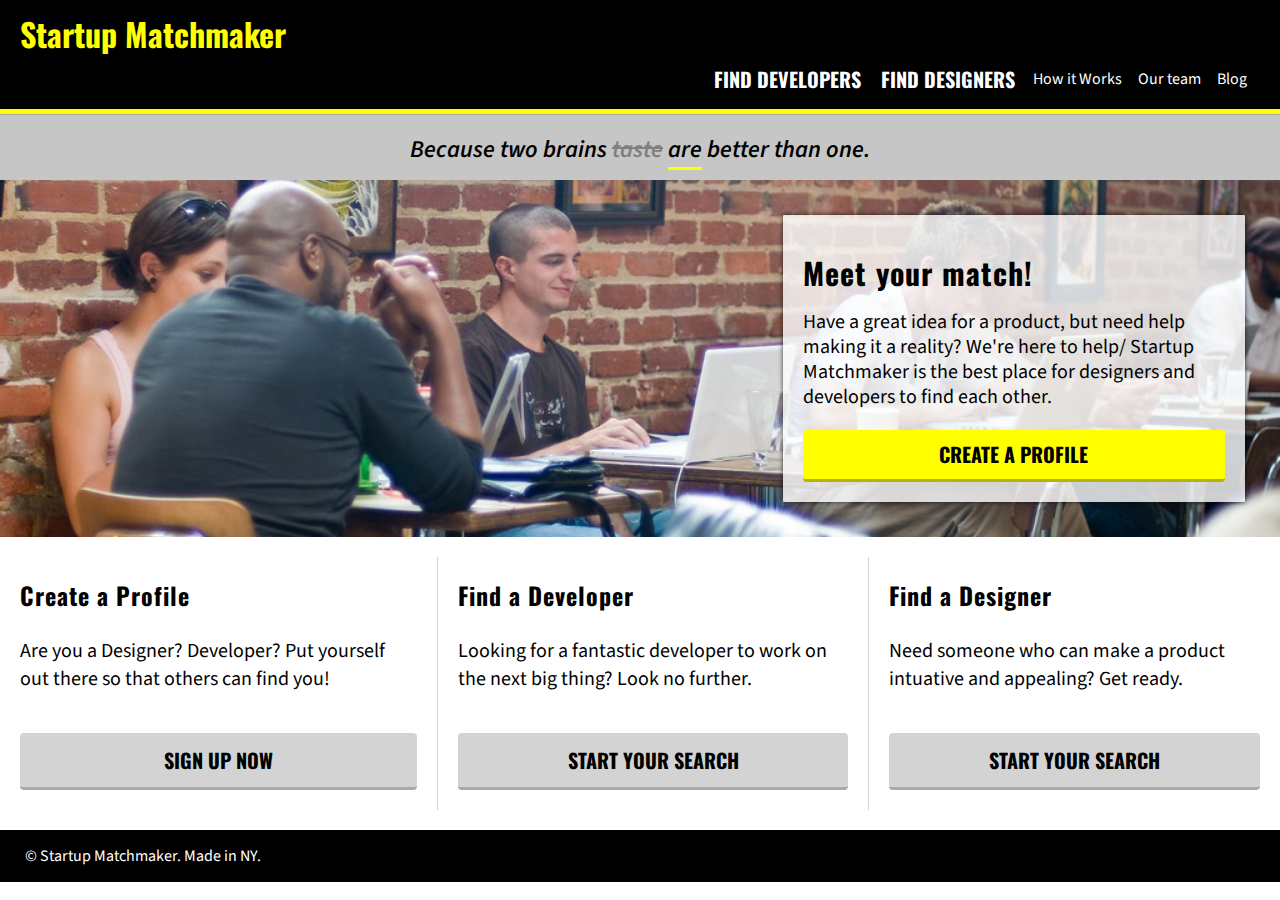
<file: Homework2_matchmakr/index.html>
<!doctype html>
<html class="no-js" lang="en">
    <head>
        <meta charset="utf-8">
        <meta http-equiv="x-ua-compatible" content="ie=edge">
        <meta name="description" content="">
        <title>Matchmaker Site</title>
        <!-- external CSS link -->
    		<link rel="stylesheet" href="css/normalize.css">
        <link href="https://fonts.googleapis.com/css?family=Source+Sans+Pro" rel="stylesheet">
        <link href="https://fonts.googleapis.com/css?family=Oswald" rel="stylesheet">
    		<link rel="stylesheet" href="css/main.css">
    </head>

    <body>
        <!-- Main Navigation -->
        <nav>
            <h1>Startup Matchmaker</h1>
          <div class="nav-wrapper">
            <a href="#" class="nav-large">Find Developers</a>
            <a href="#" class="nav-large">Find designers</a>
            <a href="#" class="nav-small">How it Works</a>
            <a href="#" class="nav-small">Our team</a>
            <a href="#" class="nav-small">Blog</a>
          </div>
        </nav>

        <!-- Quote section -->
        <section class="quote-section">
          <blockquote class="quote">Because two brains <span class="taste-content">taste</span> <span class="are-content">are</span> better than one.</blockquote>
        </section>

        <!-- Hero section -->
        <section class="hero-section">
            <aside class="hero-aside">
              <h2>Meet your match!</h2>
              <p>Have a great idea for a product, but need help making it a reality? We're here to help/ Startup Matchmaker is the best place for designers and developers to find each other.</p>
              <button type="button" class="yellow-button">Create a profile</button>
            </aside>
        </section>

        <!-- CTA section -->
        <section class="cta-wrapper">
            <div class="content-left">
              <h3>Create a Profile</h3>
              <p>Are you a Designer? Developer? Put yourself out there so that others can find you!</p>
              <button type="button" class="gray-button">Sign up now</button>
            </div>
            <div class="content-mid">
              <h3>Find a Developer</h3>
              <p>Looking for a fantastic developer to work on the next big thing? Look no further.</p>
              <button type="button" class="gray-button">Start your search</button>
            </div>
            <div class="content-right">
              <h3>Find a Designer</h3>
              <p>Need someone who can make a product intuative and appealing? Get ready.</p>
              <button type="button" class="gray-button">Start your search</button>
            </div>
        </section>

        <!-- Footer -->
        <footer>
          <p class="legal-text">&#169; Startup Matchmaker. Made in NY.</p>
        </footer>

    </body>
</html>
</file>
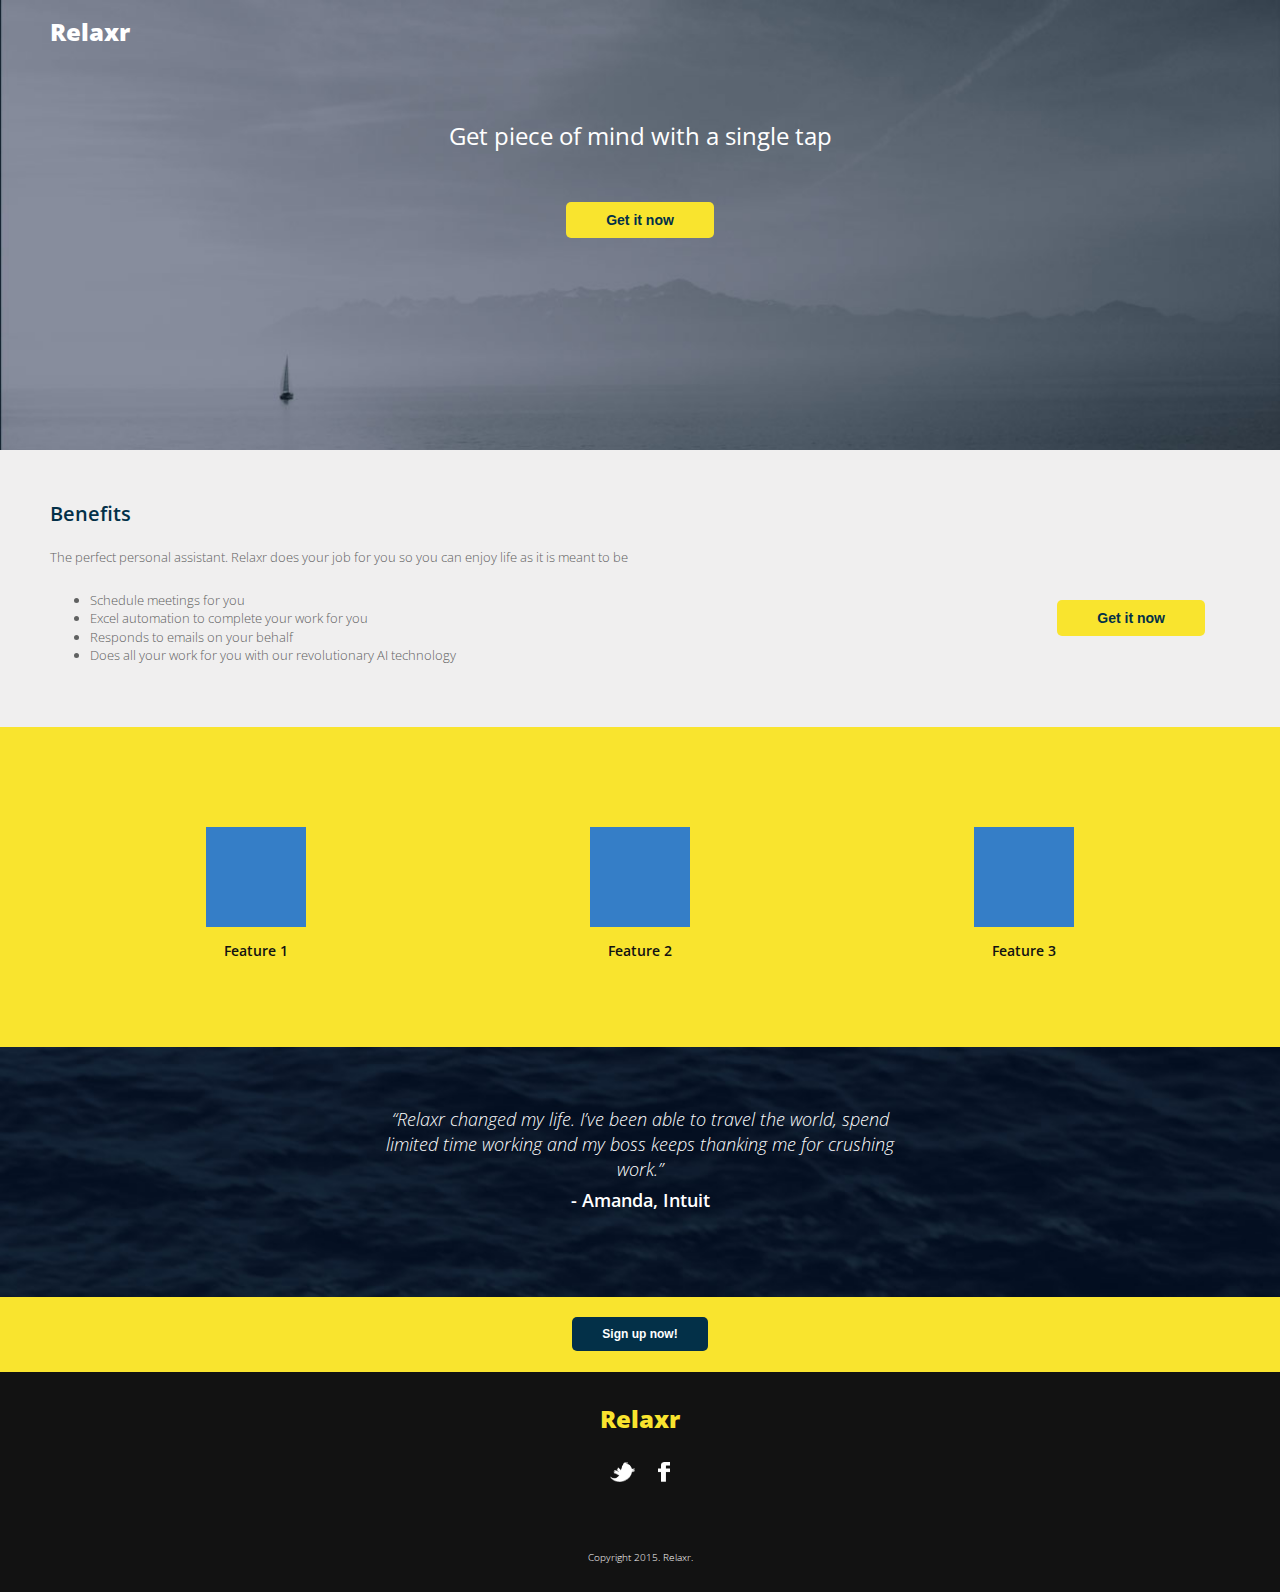
<file: HW2_relaxr/index.html>
<!DOCTYPE html>
<html lang="en">
	<head>
    	<meta charset="utf-8">
    	<meta name="description" content="Your description goes here">
    	<meta name="keywords" content="one, two, three">

		<title>Relaxr</title>

		<!-- external CSS link -->
		<link href="https://fonts.googleapis.com/css?family=Open+Sans:300,300i,400,400i,800" rel="stylesheet">
		<link rel="stylesheet" href="css/normalize.css">
		<link rel="stylesheet" href="css/style.css">

	</head>
	<body>

		<!-- Hero area -->
		<header class="hero_area" >
			<h1 class="main_logo">Relaxr</h1>
			<h2 class="main_header_caption">Get piece of mind with a single tap</h2>
			<button class="button_hero yellow_button">Get it now</button>
		</header>


		<!-- Benefit section -->
		<section class="benefits">
			<button class="benefits_button yellow_button">Get it now</button>
			<h3>Benefits</h3>
			<p class="benefits_text">The perfect personal assistant. Relaxr does your job for you so you can enjoy life as it is meant to be</p>
			<ul class="content_list">
				<li>Schedule meetings for you</li>
				<li>Excel automation to complete your work for you</li>
				<li>Responds to emails on your behalf</li>
				<li>Does all your work for you with our revolutionary AI technology</li>
			</ul>
		</section>

		<!-- Feature section -->
		<section class="features">
			<div class="wrapper feature_wrapper">
				<div class="feature_holder feature_left">
					<div class="feature"></div>
					<p class="feature_text">Feature 1</p>
				</div>
				<div class="feature_holder feature_center">
					<div class="feature"></div>
					<p class="feature_text">Feature 2</p>
				</div>
				<div class="feature_holder feature_right">
					<div class="feature"></div>
					<p class="feature_text">Feature 3</p>
				</div>
			</div>
		</section>


		<!-- Testimonial -->
		<section class="testimonial">
			<blockquote> “Relaxr changed my life. I’ve been able to travel the world, spend limited time working and my boss keeps thanking me for crushing work.” </blockquote>
			<p class="testimonial_author">- Amanda, Intuit</p>
		</section>


		<!-- Sign up CTA -->
		<section class="sign_up">
			<div class="button_container">
				<button type="button" class="blue_button">Sign up now! </button>
			</div>
		</section>

		<!-- Footer -->
		<footer>
			<h1 class="footer_logo">Relaxr</h1>
			<!-- Holds images -->
			<div class="wrapper footer_wrapper">
				<!-- Twitter -->
					<div class="footer_image_container">
						<a href="#"><img src="images/twitter.png" alt="Twitter" class="twitter_img"></a>
					</div>
				<!-- Facebook -->
					<div class="footer_image_container">
						<a href="#"><img src="images/facebook.png" alt="Facebook" class="facebook_img"></a>
					</div>
			</div>
			<br>
			<br>
			<p class="footer_text">Copyright 2015. Relaxr.</p>
		</footer>


	</body>
</html>
</file>
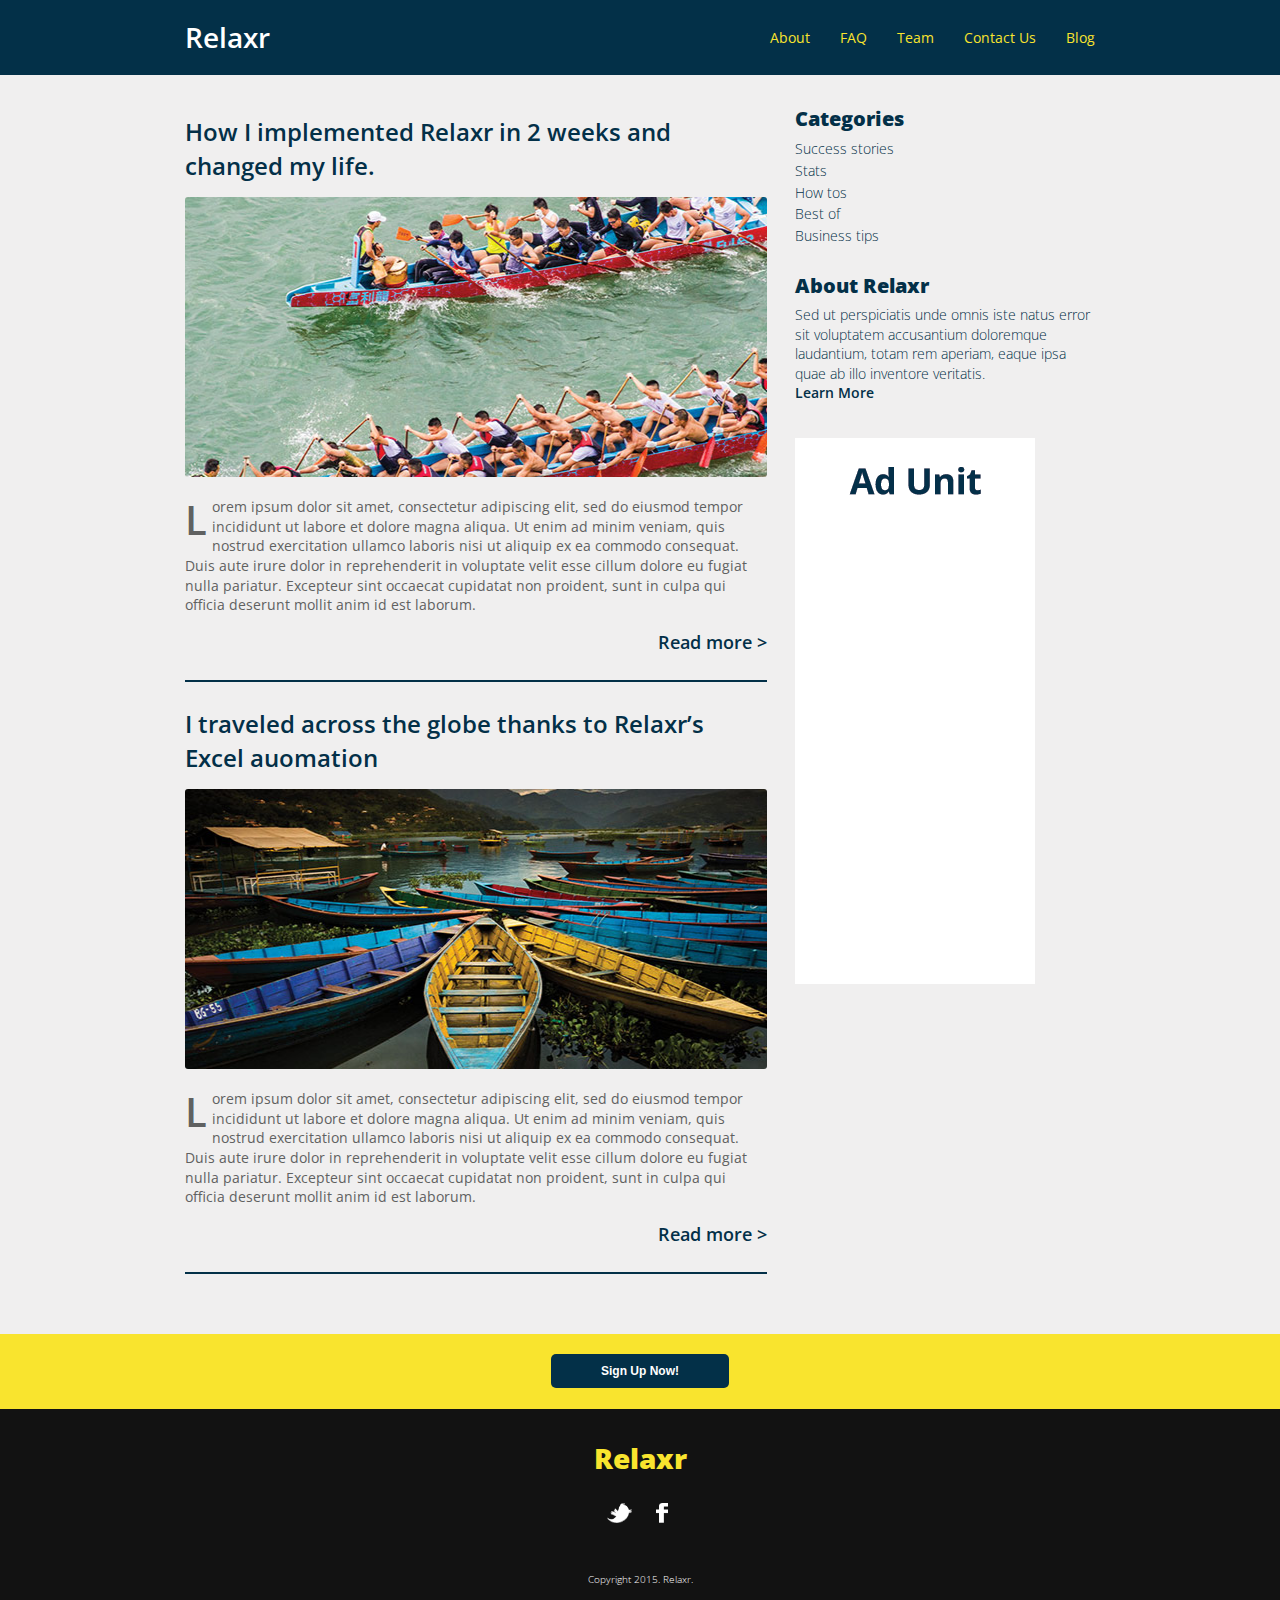
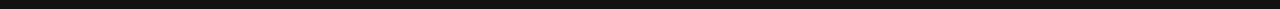
<file: HW4_relaxr v2/index.html>
<!DOCTYPE html>
<html lang="en">
	<head>
    	<meta charset="utf-8">
    	<meta name="description" content="Your description goes here">
    	<meta name="keywords" content="one, two, three">

		<title>Relaxr</title>

		<!-- external CSS link -->
		<link rel="stylesheet" href="css/reset.css">
		<link href="https://fonts.googleapis.com/css?family=Open+Sans:300,400,600,800" rel="stylesheet">
		<link rel="stylesheet" href="css/style.css">

	</head>
	<body>
		<!-- Top Nav -->
		<header>
			<div class="container nav-wrapper">
				<nav class="nav-wrapper-left">
					<h1 class="logo">Relaxr</h1>
				</nav>
				<nav class="nav-wrapper-right">
					<a href="#" class="nav-element">About</a>
					<a href="#" class="nav-element">FAQ</a>
					<a href="#" class="nav-element">Team</a>
					<a href="#" class="nav-element">Contact Us</a>
					<a href="#" class="nav-element">Blog</a>
				</nav>
			</div>
		</header>

		<!-- Blog Section -->
		<section class="blog-section">
			<!-- Left section of the page -->
			<div class="blog-wrapper container">
				<div class="blog-wrapper-left">
					<div class="blog">
						<h3 class="blog-title">How I implemented Relaxr in 2 weeks and changed my life.</h3>
						<!-- Blog image -->
						<div class="blog-img-container-1"></div>
						<p class="blog-text">Lorem ipsum dolor sit amet, consectetur adipiscing elit, sed do eiusmod tempor incididunt ut labore et dolore magna aliqua. Ut enim ad minim veniam, quis nostrud exercitation ullamco laboris nisi ut aliquip ex ea commodo consequat. Duis aute irure dolor in reprehenderit in voluptate velit esse cillum dolore eu fugiat nulla pariatur. Excepteur sint occaecat cupidatat non proident, sunt in culpa qui officia deserunt mollit anim id est laborum.</p>
						<div class="read-more-button-wrapper">
							<a href="#" class="read-more-button">Read more ></a>
						</div>
					</div>
					<div class="blog">
						<h3 class="blog-title">I traveled across the globe thanks to Relaxr’s Excel auomation</h3>
						<!-- Blog image -->
						<div class="blog-img-container-2"></div>
						<p class="blog-text">Lorem ipsum dolor sit amet, consectetur adipiscing elit, sed do eiusmod tempor incididunt ut labore et dolore magna aliqua. Ut enim ad minim veniam, quis nostrud exercitation ullamco laboris nisi ut aliquip ex ea commodo consequat. Duis aute irure dolor in reprehenderit in voluptate velit esse cillum dolore eu fugiat nulla pariatur. Excepteur sint occaecat cupidatat non proident, sunt in culpa qui officia deserunt mollit anim id est laborum.</p>
						<div class="read-more-button-wrapper">
							<a href="#" class="read-more-button">Read more ></a>
						</div>
					</div>
				</div>

			<!-- Right section of the page -->
				<aside class="blog-wrapper-right">
				<!-- First aside -->
					<div class="right-aside-1">
						<h4 class="aside-title">Categories</h4>
						<ul class="sub-nav">
							<li><a href="#" class="sub-nav-element">Success stories</a></li>
							<li><a href="#" class="sub-nav-element">Stats</a></li>
							<li><a href="#" class="sub-nav-element">How tos</a></li>
							<li><a href="#" class="sub-nav-element">Best of</a></li>
							<li><a href="#" class="sub-nav-element">Business tips</a></li>
						</ul>
					</div>
				<!-- Second aside -->
					<div class="right-aside-2">
						<h4 class="aside-title">About Relaxr</h4>
						<p class="about-text">Sed ut perspiciatis unde omnis iste natus error sit voluptatem accusantium doloremque laudantium, totam rem aperiam, eaque ipsa quae ab illo inventore veritatis.</p>
						<a href="#" class="about-text-learn-more">Learn More</a>
					</div>
					<!-- Third aside -->
					<div class="right-aside-3">
						<div class="ad-space">
							<img src="images/ad-unit.png" alt="Ads here!">
						</div>
					</div>
				</aside>
			</div>
		</section>

		<!-- Sign-up CTA -->
		<section class="sign-up-section">
			<button type="button" class="button-blue">Sign Up Now!</button>
		</section>

		<!-- Footer -->
		<footer class="footer-section">
			<h1 class="footer_logo">Relaxr</h1>
			<div class="footer-img-wrapper">
				<div class="footer_image_container twitter_img">
					<a href="#"><img src="images/twitter.png" alt="Twitter" class="twitter_img"></a>
				</div>
				<div class="footer_image_container facebook_img">
					<a href="#"><img src="images/facebook.png" alt="Facebook" class="facebook_img"></a>
				</div>
			</div>
			<br>
			<br>
			<p class="footer_text">Copyright 2015. Relaxr.</p>
		</footer>

	</body>
</html>
</file>
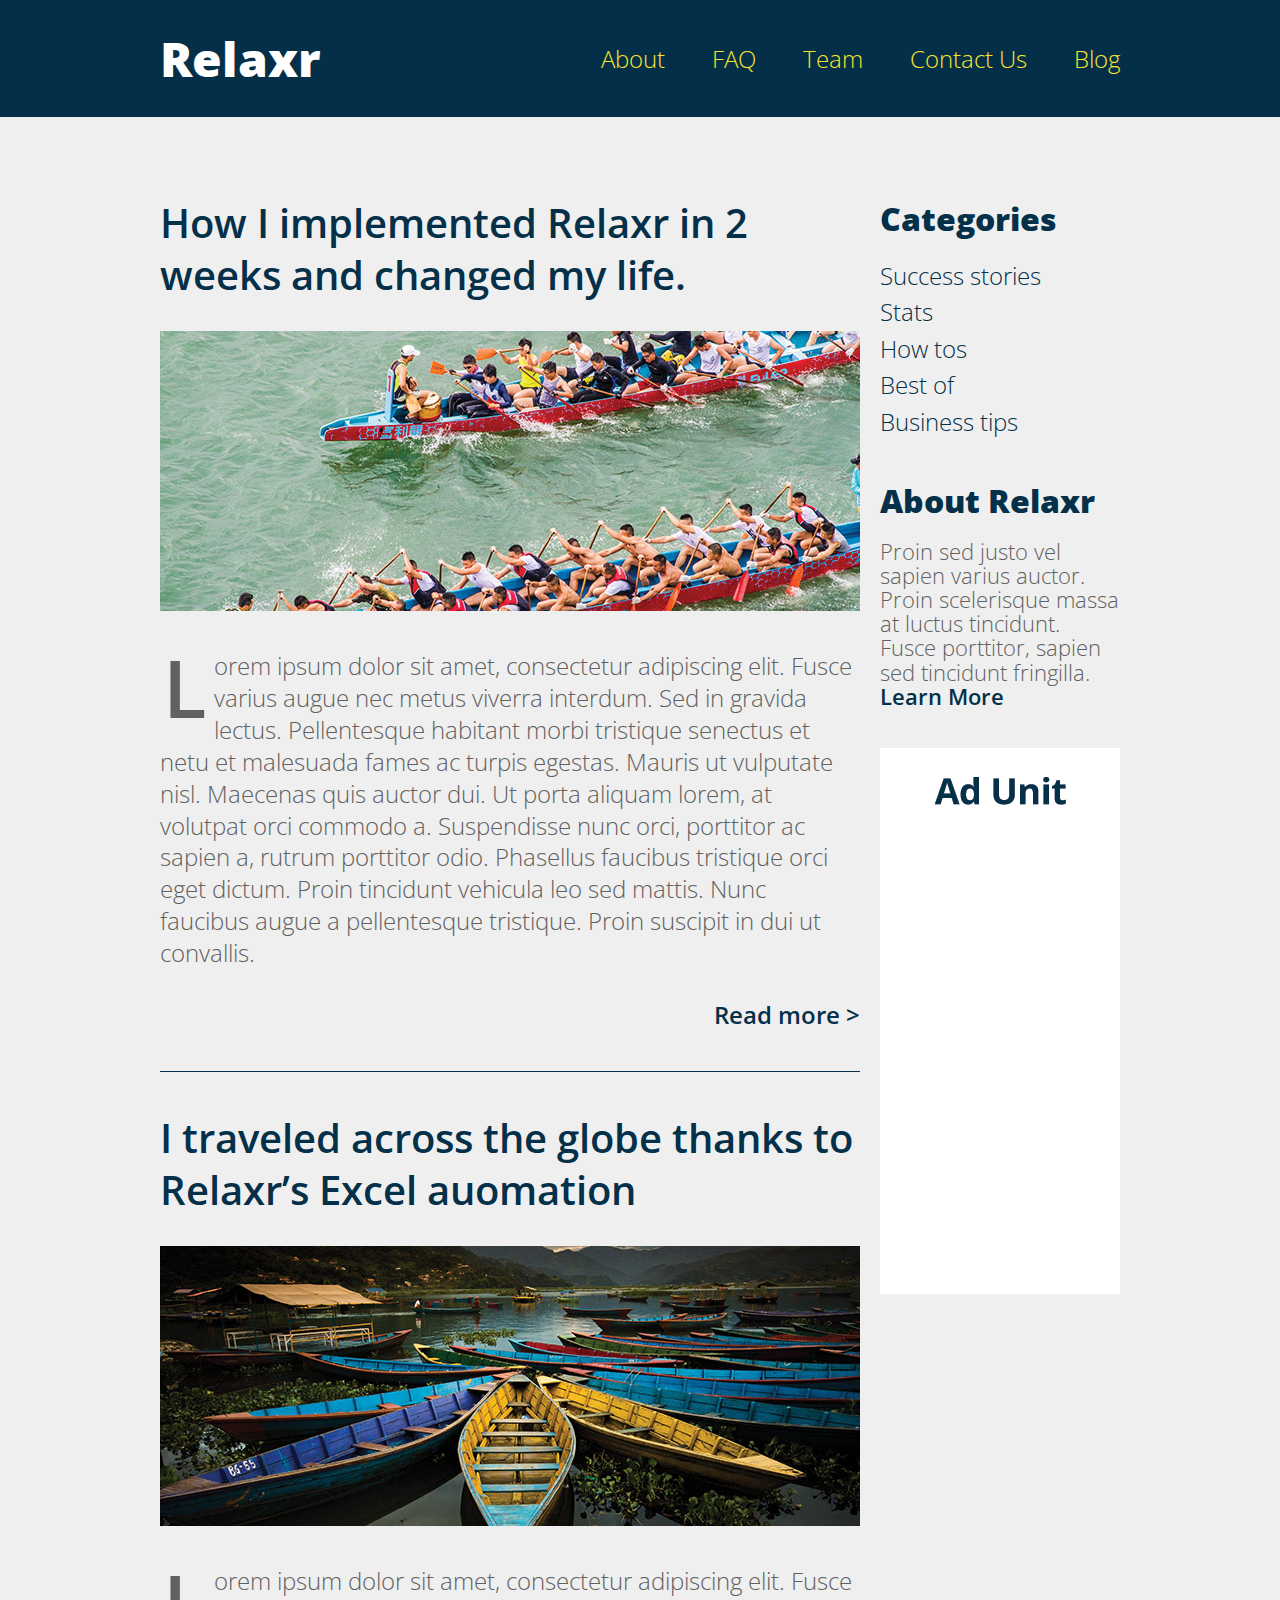
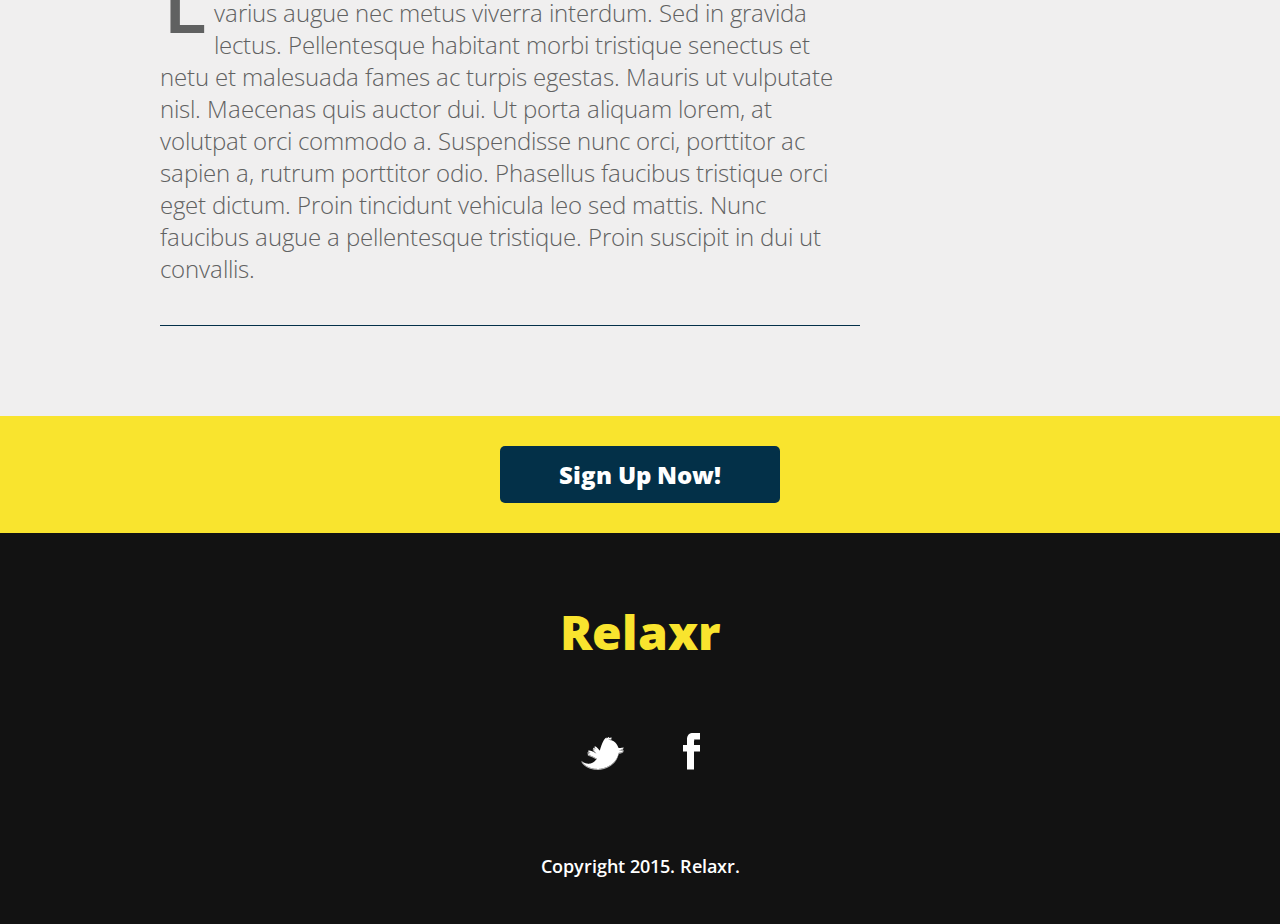
<file: HW5_RelaxrJS/index.html>
<!DOCTYPE html>
<html lang="en">
	<head>
    	<meta charset="utf-8">
    	<meta name="description" content="The perfect personal assistant. Relaxr does your job for you so you can enjoy life as it is meant to be.">

		<title>Relaxr Blog</title>
		<link href='http://fonts.googleapis.com/css?family=Open+Sans:300italic,300,600,800' rel='stylesheet' type='text/css'>

		<!-- external CSS link -->
		<link rel="stylesheet" href="css/reset.css">
		<link rel="stylesheet" href="css/style.css">
		<script src="http://ajax.googleapis.com/ajax/libs/jquery/2.1.3/jquery.min.js"></script>
	</head>
	<body>
		<header>
			<div class="container">
				<h1 class="logo">Relaxr</h1>
				<nav>
					<ul>
						<li><a href="#">About</a></li>
						<li><a href="#">FAQ</a></li>
						<li><a href="#">Team</a></li>
						<li><a href="#">Contact Us</a></li>
						<li><a href="#">Blog</a></li>
					</ul>
				</nav>
			</div>
		</header>
		<section id="main">
			<div class="container">
				<section id="posts">
					<article class="post">
						<h2><a href="#">How I implemented Relaxr in 2 weeks and changed my life.</a></h2>
						<img src="images/blog_photo1.jpg" alt="Crew Meet">
						<p>Lorem ipsum dolor sit amet, consectetur adipiscing elit. Fusce varius augue nec metus viverra interdum. Sed in gravida lectus. Pellentesque habitant morbi tristique senectus et netu et malesuada fames ac turpis egestas. Mauris ut vulputate nisl.  Maecenas quis auctor dui. Ut porta aliquam lorem, at volutpat orci commodo a. Suspendisse nunc orci, porttitor ac sapien a, rutrum porttitor odio. Phasellus faucibus tristique orci eget dictum. Proin tincidunt vehicula leo sed mattis. Nunc faucibus augue a pellentesque tristique. Proin suscipit in dui ut convallis.</p>

						<p class="readmore"><a href="#">Read more &gt;</a></p>
						<p class="hide" id="show-this-on-click">Maecenas quis auctor dui. Ut porta aliquam lorem, at volutpat orci commodo a. Suspendisse nunc orci, porttitor ac sapien a, rutrum porttitor odio. Phasellus faucibus tristique orci eget dictum. Proin tincidunt vehicula leo sed mattis. Nunc faucibus augue a pellentesque tristique. Proin suscipit in dui ut convallis.</p>
						<p class="readless hide"><a href="#">Read less &gt;</a></p>
					</article>
					<article class="post">
						<h2><a href="#">I traveled across the globe thanks to Relaxr’s Excel auomation</a></h2>
						<img src="images/blog_photo2.jpg" alt="Canoes">
						<p>Lorem ipsum dolor sit amet, consectetur adipiscing elit. Fusce varius augue nec metus viverra interdum. Sed in gravida lectus. Pellentesque habitant morbi tristique senectus et netu et malesuada fames ac turpis egestas. Mauris ut vulputate nisl.  Maecenas quis auctor dui. Ut porta aliquam lorem, at volutpat orci commodo a. Suspendisse nunc orci, porttitor ac sapien a, rutrum porttitor odio. Phasellus faucibus tristique orci eget dictum. Proin tincidunt vehicula leo sed mattis. Nunc faucibus augue a pellentesque tristique. Proin suscipit in dui ut convallis.</p>

					</article>
				</section><!--
			--><aside id="sidebar">
					<h3>Categories</h3>
					<ul>
						<li><a href="#">Success stories</a></li>
						<li><a href="#">Stats</a></li>
						<li><a href="#">How tos</a></li>
						<li><a href="#">Best of</a></li>
						<li><a href="#">Business tips</a></li>
					</ul>
					<h3>About Relaxr</h3>
					<p>Proin sed justo vel sapien varius auctor. Proin scelerisque massa at luctus tincidunt. Fusce porttitor, sapien sed tincidunt fringilla.<br>
					<a href="#" class="learnmore">Learn More</a> <span class="hide" id="learnmoretext">Here is some more text about this fun thing!</p>
					<img src="images/ad-unit.png" alt="Ad Unit">
				</aside>
			</div>
		</section>

		<aside id="bottom-cta">
			<a class="button blue" href="#">Sign Up Now!</a>
		</aside>
		<footer>
			<h4 class="logo">Relaxr</h4>

			<ul>
				<li><a href="#"><img src="images/twitter.png" alt="Twitter logo"></a></li>
				<li><a href="#"><img src="images/facebook.png" alt="Facebook logo"></a></li>
			</ul>

			<p class="copyright">Copyright 2015. Relaxr.</p>
		</footer>

		<!-- JS and JQuery  -->
		<script src="https://code.jquery.com/jquery-3.2.1.min.js" integrity="sha256-hwg4gsxgFZhOsEEamdOYGBf13FyQuiTwlAQgxVSNgt4=" crossorigin="anonymous"></script>
		<script src="js/index.js"></script>

	</body>
</html>
</file>
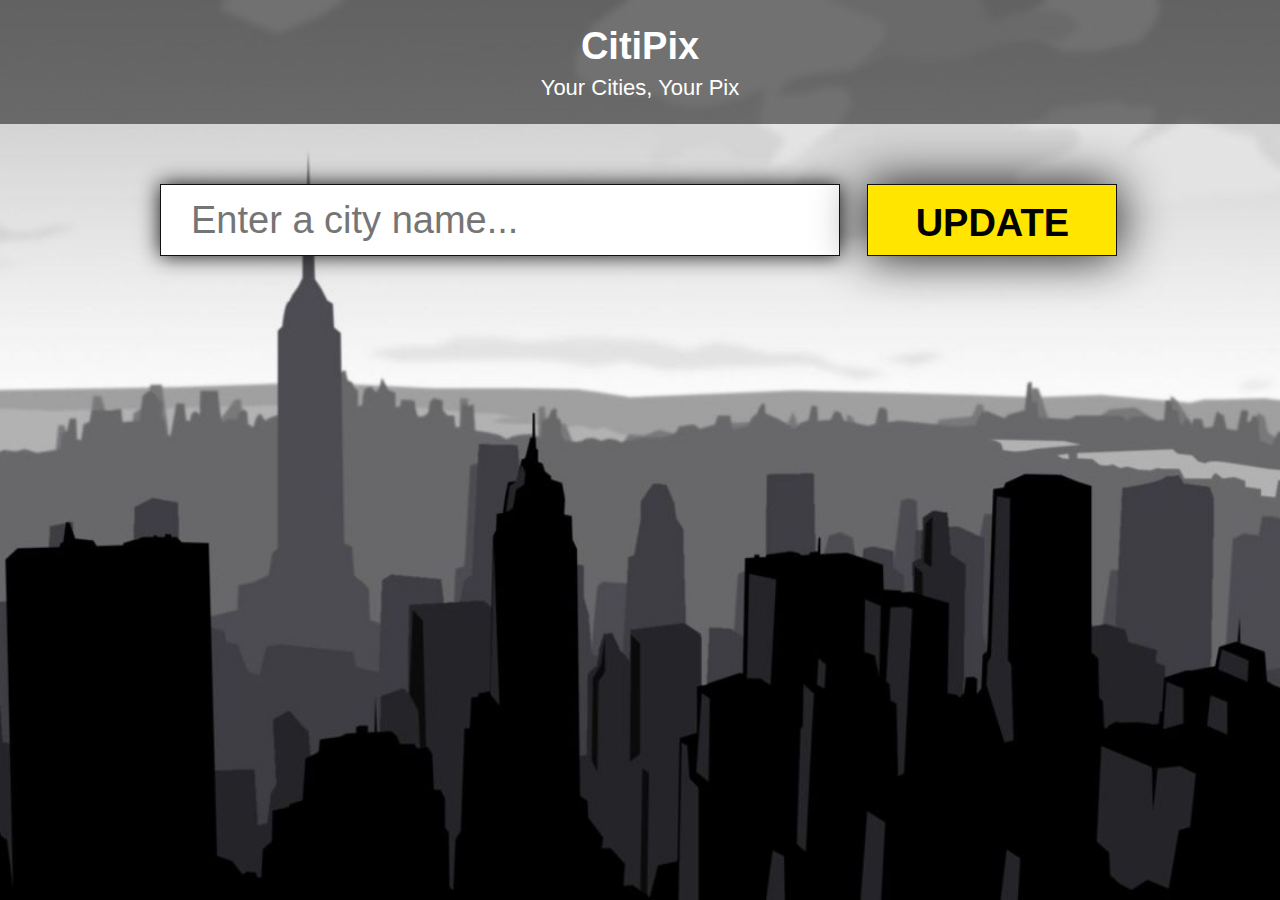
<file: HW6_citipix/index.html>
<!DOCTYPE html>
<html>

<head>
	<meta charset="utf-8">
	<meta name="description" content="Your description goes here">
	<meta name="keywords" content="one, two, three">

	<title>City Background</title>

	<!-- external CSS link -->
	<link rel="stylesheet" href="css/reset.css">
	<link rel="stylesheet" href="css/style.css">
</head>

<body>
	<header>
		<div class="title">
			<h1>CitiPix</h1>
			<p>Your Cities, Your Pix</p>
		</div>
	</header>

	<div class="container">
		<form>
			<input type="text" id="city-type" placeholder="Enter a city name...">
			<input type="submit" value="Update" id="submit-btn">
		</form>
		<p id="error-text"></p>
	</div>

	<script src="https://code.jquery.com/jquery-3.2.1.min.js" integrity="sha256-hwg4gsxgFZhOsEEamdOYGBf13FyQuiTwlAQgxVSNgt4=" crossorigin="anonymous"></script>
	<script src="js/main.js"></script>
</body>

</html>
</file>
<file: Homework2_matchmakr/css/main.css>
/******************************************
/* LAYOUT 1*********************************/

body {
  font-family: 'Source Sans Pro', sans-serif;
}

nav {
  background-color: black;
  border-bottom: 5px solid #ffff00;
}

footer {
  background-color: black;
}

.nav-wrapper {
  display: flex;
  justify-content: flex-end;
  align-items: center;
  color: white;
  margin-right: 25px;
}

.quote-section {
  background-color: #c6c6c6;
  height: 65px;
  border-top: 1px solid darkgray;
  box-shadow: 0px 1px 1px #888888;
}

/* Positioning Hero section aside */
.hero-section {
  background: url(../images/coworking.jpg) no-repeat center center rgb(134,141,157);
  background-size: cover;
  display: flex;
  justify-content: flex-end;
}

.hero-aside {
  width: 33%;
  background: rgba(255,255,255,0.8);
  padding: 20px;
  margin: 35px 35px;
  border-radius: 1px;
  box-shadow: 0 0 5px rgba(0,0,0,.75);
  line-height: 25px;
}

/* Positioning 3 content columns */
.cta-wrapper {
  display: flex;
  justify-content: space-around;
  align-items: flex-start;
}

.content-left, .content-mid, .content-right {
  padding: 20px 20px 0px 20px;
  margin-top: 20px;
  margin-bottom: 20px;
}

.content-left {
  border-right: 1px solid lightgrey;
}

.content-right {
  border-left: 1px solid lightgrey;
}

/******************************************
/* CONTENT
/*******************************************/

h1 {
  font-family: 'Oswald', sans-serif;
  color: #ffff00;
  margin: 0px;
  padding: 10px 0px 7px 20px;
}

h2 {
  font-family: 'Oswald', sans-serif;
  font-size: 30px;
  font-weight: 800;
  letter-spacing: 1px;
}

h3 {
  font-family: 'Oswald', sans-serif;
  font-size: 24px;
  margin-top: 0px;
  letter-spacing: 1px;
}

p {
  font-size: 20px;
}

a {
  text-decoration: none;
}

/* Navigation hover state */
a:hover {
  color: #ffff00;
}

/* Quote styling */
blockquote {
  text-align: center;
  font-style: italic;
  font-size: 24px;
  margin-top: 0px;
  padding-top: 17px;
  font-weight: 600;
}

/* Navigation links */
.nav-large, .nav-small {
  margin: 0 .5em 15px .5em;
  color: white;
}

.nav-large {
  font-family: 'Oswald', sans-serif;
  font-weight: 800;
  font-size: 20px;
  text-transform: uppercase;
}

/* Quote span styles */
.taste-content {
  color: gray;
  text-decoration: line-through;
}

.are-content {
  /*text-decoration: underline;
  text-decoration-color: #ffff00;*/
  border-bottom: 3px solid #ffff00;
}

/* Footer text style */
.legal-text {
  font-size: 16px;
  padding: 15px 0 15px 25px;
  color: white;
  margin: 0px;
}

/***** Buttons! *****/
 button {
   font-size: 20px;
   border-radius: 4px;
   text-align: center;
   display: block;
   font-family: 'Oswald', sans-serif;
   font-weight: 800;
   text-transform: uppercase;
 }

 .yellow-button {
   background-color: #ffff00;
   opacity: 1;
   border: none;
   border-bottom: 3px solid #b4b400;
   font-weight: 900;
   width: 100%;
   margin: 0px auto;
   padding: 12px;
 }

.yellow-button:hover {
  background-color: #EEEE02;
}

 .gray-button {
   background-color: lightgrey;
   border: none;
   border-bottom: 3px solid darkgray;
   font-weight: 900;
   width: 100%;
   margin: 40px auto 20px auto;
   padding: 12px;
 }

 .gray-button:hover {
   background-color: #aaaaaa;
 }
</file>
<file: HW2_relaxr/css/style.css>
/*
Project Name: Blank Template
Client: Your Client
Author: Your Name
Developer @GA in NYC
*/


/******************************************
/* SETUP
/*******************************************/

/* Box Model Hack */
* {
     -moz-box-sizing: border-box; /* Firexfox */
     -webkit-box-sizing: border-box; /* Safari/Chrome/iOS/Android */
     box-sizing: border-box; /* IE */
}

/* Clear fix hack */
.wrapper:after {
     content: ".";
     display: block;
     clear: both;
     visibility: hidden;
     line-height: 0;
     height: 0;
}

.clear {
  clear: both;
}

.alignright {
  float: right;
  padding: 0 0 10px 10px; /* note the padding around a right floated image */
}

.alignleft {
  float: left;
  padding: 0 10px 10px 0; /* note the padding around a left floated image */
}

/******************************************
/* BASE STYLES
/*******************************************/

body {
     color: #000;
     font-size: 12px;
     line-height: 1.4;
     font-family: "open sans", Helvetica, Arial, sans-serif;
     background-color: black;
}


/******************************************
/* LAYOUT
/*******************************************/

/* Sections */
header {
  background: url(../images/header_bg.jpg) no-repeat center top rgb(134,141,157);
  background-size: cover;
  height: 450px;
  width: auto;
  padding: 0px 50px;
}

.benefits {
  background-color: #f0efef;
  padding: 30px 50px 50px 50px;
}

.features {
  background-color: #f9e42e;
  height: 320px;
}

.sign_up {
  background-color: #f9e42e;
  height: 75px;
}

.testimonial {
  background: url(../images/testimonial_bg.jpg) no-repeat center top rgb(134,141,157);
   background-size: cover;
   height: 250px;
   width: auto;
   margin-top: 0px;
}

footer {
  height: 220px;
  background-color: #121212;
}

/* centering the sign up button*/
.button_container {
  padding-top: 20px;
}

/* feature stuff */

.feature_wrapper {
  width: 100%;
}

.feature_holder {
  float: left;
  width: 20%;
}

.feature_left, .feature_center{
  margin-left: 10%;
}

.feature_center, .feature_right {
  margin-right: 10%;
}

.feature {
  background-color: #357EC7;
  height: 100px;
  width: 100px;
  margin: 100px auto 0px auto;
}

/* centering the social media in footer*/
.footer_wrapper {
  margin: 0 auto;
  width: 30%;
  text-align: center;
}

.footer_image_container {
  display: inline-block;
}
.twitter_img, .facebook_img {
  display: block;
}

.twitter_img {
  height: 20px;
  width: 25px;
}

.facebook_img {
  height: 20px;
  width: 12px;
  margin-left: 20px;
}

/******************************************
/* ADDITIONAL STYLES
/*******************************************/

/*Content*/

h1 {
  font-weight: 800;
  color: white;
  font-size: 24px;
}

h2 {
  font-weight: 400;
  color: white;
  font-size: 24px;
}

h3 {
  font-weight: 600;
  color:#033048;
  font-size: 20px;
}

p, ul {
  font-weight: 200;
  font-size: 13px;
  color: #606161;
}

a {
  text-decoration: none;
}

blockquote {
  font-weight: 200;
  font-size: 18px;
  color: white;
  font-style: italic;
  text-align: center;
  padding-top: 60px;
  margin: 0px 30%;
}

.main_logo {
  margin-top: 0px;
  padding-top: 15px;
  padding-bottom: 50px;
}

.main_header_caption {
  text-align: center;
  padding-top: 0px;
  padding-bottom: 30px;
}

.benefits_text {
  width: 50%;
  margin-bottom: 25px;
}

.content_list {
  width: 45%;
}

.feature_text {
  font-size: 14px;
  font-weight: 600;
  color: #121212;
  text-align: center;
}

.testimonial_author {
  font-weight: 600;
  font-size: 18px;
  color: white;
  text-align: center;
  margin-top: 5px;
  width: 100%;
}

.content_list {
  font-weight: 200;
  font-size: 13px;
  color: #606161;
}

.footer_logo {
  color: #f9e42e;
  text-align: center;
  padding-top: 30px;
  padding-bottom: 10px;
  margin-top: 0px;
}

.footer_text {
  font-weight: 200;
  font-size: 10px;
  color: white;
  text-align: center;
  width: 100%;
  margin-top: 30px;
}

/* Buttons */

.yellow_button {
  background-color: #f9e42e;
  color: #033048;
  font-size: 14px;
  font-weight: 700;
  padding: 10px 40px;
  border-style: none;
  display: block;
  border-radius: 5px;
}

.blue_button {
  background-color: #033048;
  color: white;
  font-size: 12px;
  font-weight: 700;
  border-radius: 5px;
  border-style: none;
  padding: 10px 30px;
  margin: auto;
  display: block;
}

.button_hero {
  margin: auto;
}

.benefits_button {
  float: right;
  display: inline-block;
  margin-top: 120px;
  margin-right: 25px;
}
</file>
<file: HW4_relaxr v2/css/style.css>
/*
Project Name: Blank Template
Client: Your Client
Author: Your Name
Developer @GA in NYC
*/


/******************************************
/* SETUP
/*******************************************/

/* Box Model Hack */
* {
     box-sizing: border-box;
}

/* Clear fix hack */
.clearfix:after {
     content: ".";
     display: block;
     clear: both;
     visibility: hidden;
     line-height: 0;
     height: 0;
}

.clear {
  clear: both;
}

.alignright {
  float: right;
  padding: 0 0 10px 10px; /* note the padding around a right floated image */
}

.alignleft {
  float: left;
  padding: 0 10px 10px 0; /* note the padding around a left floated image */
}

/******************************************
/* BASE STYLES
/*******************************************/
header {
  background-color: #033048;
  display: flex;
  height: 75px;
}


body {
     color: #000;
     font-family: 'Open Sans', sans-serif;
     font-size: 12px;
     line-height: 1.4;
}

.container {
  max-width: 960px;
  margin: 0px auto;
  padding: 0 25px;
}

/******************************************
/* LAYOUT
/*******************************************/

.nav-wrapper {
  align-items: center;
  display: flex;
  justify-content: space-between;
  width: 100%;
}

.nav-wrapper-right {
  align-items: center;
  display: flex;
  justify-content: flex-end;
  width: 75%;

}

.nav-wrapper-left {
  align-items: center;
  display: flex;
  justify-content: flex-start;
  width: 25%;
}

.blog-section {
  background-color: #f0efef;
  padding-bottom: 60px;
}

.blog-wrapper {
  align-items: flex-start;
  display: flex;
  justify-content: space-between;
}

.blog-wrapper-left, .blog-wrapper-right {
  margin-top: 15px;
}

.blog-wrapper-left {
  width: 64%;
  margin-right: 3%;
}

.blog-wrapper-right {
  width: 33%;
}


.blog {
  margin-top: 25px;
}

.blog-img-container-1, .blog-img-container-2 {
  border-radius: 3px;
  height: 280px;
  margin-bottom: 20px;
  overflow: hidden;
}

.blog-img-container-1 {
  background: url(../images/blog_photo1.jpg) no-repeat center center;
}

.blog-img-container-2 {
  background: url(../images/blog_photo2.jpg) no-repeat center center;
}

/*Flexbox to float read mroe button right*/
.read-more-button-wrapper {
  align-content: center;
  border-bottom: 2px solid #033048;
  display: flex;
  justify-content: flex-end;
  margin-top: 15px;
}

.right-aside-2 {
  margin-bottom: 35px;
}

.sign-up-section {
  align-content: center;
  background-color: #f9e42e;
  display: flex;
  height: 75px;
  justify-content: center;
}

.footer-section {
    height: 200px;
    background-color: #121212;
}

.footer-img-wrapper {
  align-content: center;
  display: flex;
  justify-content: space-around;
  width: 90px;
  margin: 15px auto;
}

.twitter_img {
  height: 20px;
  width: 25px;
}

.facebook_img {
  height: 20px;
  width: 12px;
  margin-right: 5px;
}

/******************************************
/* ADDITIONAL STYLES
/*******************************************/

.logo {
  color: white;
  font-size: 28px;
  font-weight: 600;
}

.nav-element {
  color: #f9e42e;
  margin-left: 30px;
  text-decoration: none;
  font-size: 14px;
}

.blog-title {
  color: #033048;
  font-size: 24px;
  font-weight: 600;
  margin-bottom: 15px;
}

.blog-text {
  color: #606161;
  font-size: 14px;
  font-weight: 300px;
  padding-right: 5px;
}

/*Drop cap for blog posts*/
.blog-text::first-letter {
  float: left;
  font-size: 40px;
  font-weight: 600;
  line-height: 115%;
  margin: 0 5px 0 0;
}

.read-more-button {
  color: #033048;
  font-size: 18px;
  font-weight: 600;
  margin-bottom: 25px;
  text-decoration: none;
}

.aside-title {
  color: #033048;
  font-size: 20px;
  font-weight: 800;
  margin-bottom: 5px;
  margin-top: 15px;
}

.sub-nav {
  margin-bottom: 25px;
}

.sub-nav li {
  padding: 1px 0;
}

.sub-nav-element {
  color: #033048;
  font-size: 14px;
  font-weight: 300;
  text-decoration: none;
}

.about-text {
  color: #033048;
  font-size: 14px;
  font-weight: 300;
  padding-right: 5px;
}

.about-text-learn-more {
  color: #033048;
  font-size: 14px;
  font-weight: 600;
  text-decoration: none;
}

.footer_logo {
  font-size: 28px;
  font-weight: 900;
  color: #f9e42e;
  text-align: center;
  padding-top: 30px;
  padding-bottom: 10px;
  margin-top: 0px;
}

.footer_text {
  font-weight: 300;
  font-size: 10px;
  color: white;
  text-align: center;
  width: 100%;
}

/* Buttons */

.button-blue {
/*You're my boy blue!*/
  background-color: #033048;
  border-radius: 5px;
  border-style: none;
  color: white;
  display: block;
  font-size: 12px;
  font-weight: 700;
  padding: 10px 50px;
  margin: auto;
}
</file>
<file: HW5_RelaxrJS/css/style.css>
/******************************************
/* SETUP
/*******************************************/

/* Box Model Hack */
* {
  -moz-box-sizing: border-box; /* Firexfox */
  -webkit-box-sizing: border-box; /* Safari/Chrome/iOS/Android */
  box-sizing: border-box; /* IE */
}

/* Clear fix hack */
.clearfix:after {
  content: ".";
  display: block;
  clear: both;
  visibility: hidden;
  line-height: 0;
  height: 0;
}

.clear {
  clear: both;
}

.alignright {
  float: right;
  padding: 0 0 10px 10px; /* note the padding around a right floated image */
}

.alignleft {
  float: left;
  padding: 0 10px 10px 0; /* note the padding around a left floated image */
}

/******************************************
/* BASE STYLES
/*******************************************/

body {
  color: #043049;
  font-size: 26px;
  line-height: 1.4;
  color: #606161;
  font-family: 'Open Sans', Helvetica, Arial, sans-serif;
  font-weight: 300;
  background: #f0efef;
}
a {
  text-decoration: none;
}


/******************************************
/* LAYOUT
/*******************************************/

/* Center the container */
.container {
  width: 960px;
  margin: 0 auto;
}

.logo {
  font-size: 48px;
  font-weight: 800;
}

header {
  background: #033048;
  padding: 25px 0;
  overflow: hidden;
}
header .logo {
  color: #fff;
  float: left;
}

header nav {
  float: right;
  margin-top: 15px;
}
header nav ul li {
  display: inline-block;
  margin: 0 0 0 40px;
  font-size: 24px;
}
header nav ul li a {
  color: #f9e42e;
}
#main {
  margin-top: 80px;
}
#posts {
  width: 700px;
  display: inline-block;
  margin-right: 20px;
  vertical-align: top;
}
#sidebar {
  width: 240px;
  display: inline-block;
  vertical-align: top;
}
.post {
  border-bottom: 1px solid #043049;
  padding-bottom: 40px;
  margin-bottom: 40px;
}
h2 {
  font-weight: 600;
  font-size: 40px;
  line-height: 1.3;
  margin-bottom: 30px;
}
h2 a {
  color: #043049;
}

.post img {
  margin-bottom: 30px;
}
.post p {
  font-size: 24px;
  line-height: 1.333;
  color: #606161;
}
.post p:first-of-type:first-letter {
  float: left;
  font-size: 80px;
  line-height: 65px;
  padding-top: 4px;
  padding-right: 8px;
  padding-left: 3px;
  font-weight: 600;
}
.readmore, .readless {
  text-align: right;
  margin-top: 30px;
}
.readmore a, .readless a {
  color: #043049;
  font-weight: 600;
}

.button {
  border-radius: 5px;
  font-weight: 800;
  padding: 12px 0;
  width: 280px;
  font-size: 28px;
  text-align: center;
  display: block;
  margin: 0 auto;
}
.yellow {
  background: #f9e42e;
  color: #033048;
}
.blue {
  background: #033048;
  color: #fff;
  font-size: 24px;
}

#sidebar h3 {
  font-size: 32px;
  font-weight: 800;
  margin-bottom: 15px;
  color: #043049;
}
#sidebar ul {
  margin-bottom: 40px;
}
#sidebar ul li a {
  color: #043049;
  font-size: 24px;
}
#sidebar p {
  font-size: 22px;
  line-height: 1.1;
  margin-bottom: 40px;
}
#sidebar p a {
  color: #043049;
  font-weight: 600;
}

#bottom-cta {
  background: #f9e42e;
  padding: 30px;
  text-align: center;
  margin-top: 50px;
}

footer {
  background: #121212;
  padding: 65px 0 45px;
  text-align: center;
}
footer .logo {
  color: #f9e42e;
  margin-bottom: 68px;
}
footer ul li {
  display: inline-block;
  list-style: none;
  margin: 0 26px 75px;
}
footer p {
  font-size: 18px;
  color: #fff;
  font-weight: 600;
}
.hide {
  display: none;
}

/******************************************
/* ADDITIONAL STYLES
/*******************************************/
</file>
<file: HW6_citipix/css/style.css>
/*
Project Name: Blank Template
Client: Your Client
Author: Your Name
Developer @GA in NYC
*/


/******************************************
/* SETUP
/*******************************************/

/* Box Model Hack */
* {
     -moz-box-sizing: border-box; /* Firexfox */
     -webkit-box-sizing: border-box; /* Safari/Chrome/iOS/Android */
     box-sizing: border-box; /* IE */
}

/* Clear fix hack */
.clearfix:after {
     content: ".";
     display: block;
     clear: both;
     visibility: hidden;
     line-height: 0;
     height: 0;
}

.clear {
	clear: both;
}

.alignright {
	float: right;
	padding: 0 0 10px 10px; /* note the padding around a right floated image */
}

.alignleft {
	float: left;
	padding: 0 10px 10px 0; /* note the padding around a left floated image */
}

/******************************************
/* BASE STYLES
/*******************************************/

body {
  color: #000;
  font-size: 12px;
  line-height: 1.4;
  font-family: Helvetica, Arial, sans-serif;
  background: url(../images/citipix_skyline.jpg) no-repeat center center fixed;
  -webkit-background-size: cover;
  -moz-background-size: cover;
  -o-background-size: cover;
  background-size: cover;
}


/******************************************
/* LAYOUT
/*******************************************/

/* Center the container */
.container {
	width: 960px;
	margin: auto;
  padding-top: 5em;
}

header {
  background: rgba(0,0,0, .5);
  padding: 20px 0;
}

.title {
  text-align: center;
  color: #fff;
  font-size: 38px;
  font-weight: bold;
  font-family: helvetica, arial, sans-serif;
}

.title p {
  font-size: 22px;
  font-weight: normal
}

#city-type {
  color: #6b6b6c;
  font-size: 38px;
  background: #fff;
  border: 1px solid #111;
  padding: 0px 30px;
  display: inline-block;
  width: 680px;
  margin-right: 24px;
  font-family: helvetica, arial, sans-serif;
  height: 72px;
  line-height: 74px;
  vertical-align: middle;
  box-shadow: #111 0 0 20px;
}
#submit-btn {
  background: #ffe500;
  color: #000;
  font-size: 38px;
  font-weight: bold;
  text-transform: uppercase;
  border: 1px solid #111;
  text-align: center;
  display: inline-block;
  width: 250px;
  height: 72px;
  line-height: 74px;
  vertical-align: middle;
  box-shadow: #111 0 0 50px;
  font-family: helvetica, arial, sans-serif;
  cursor: pointer;
}
#submit-btn:hover {
  background: #fff600;
}

.nyc {
  background-image: url(../images/nyc.jpg);
}
.sf {
  background-image: url(../images/sf.jpg);
}
.la {
  background-image: url(../images/la.jpg);
}
.austin {
  background-image: url(../images/austin.jpg);
}
.sydney {
  background-image: url(../images/sydney.jpg);
}

/******************************************
/* ADDITIONAL STYLES
/*******************************************/

#error-text {
  color: red;
  font-size: 24px;
  margin-top: 5px;
  margin-left: 10px;
}
</file>
